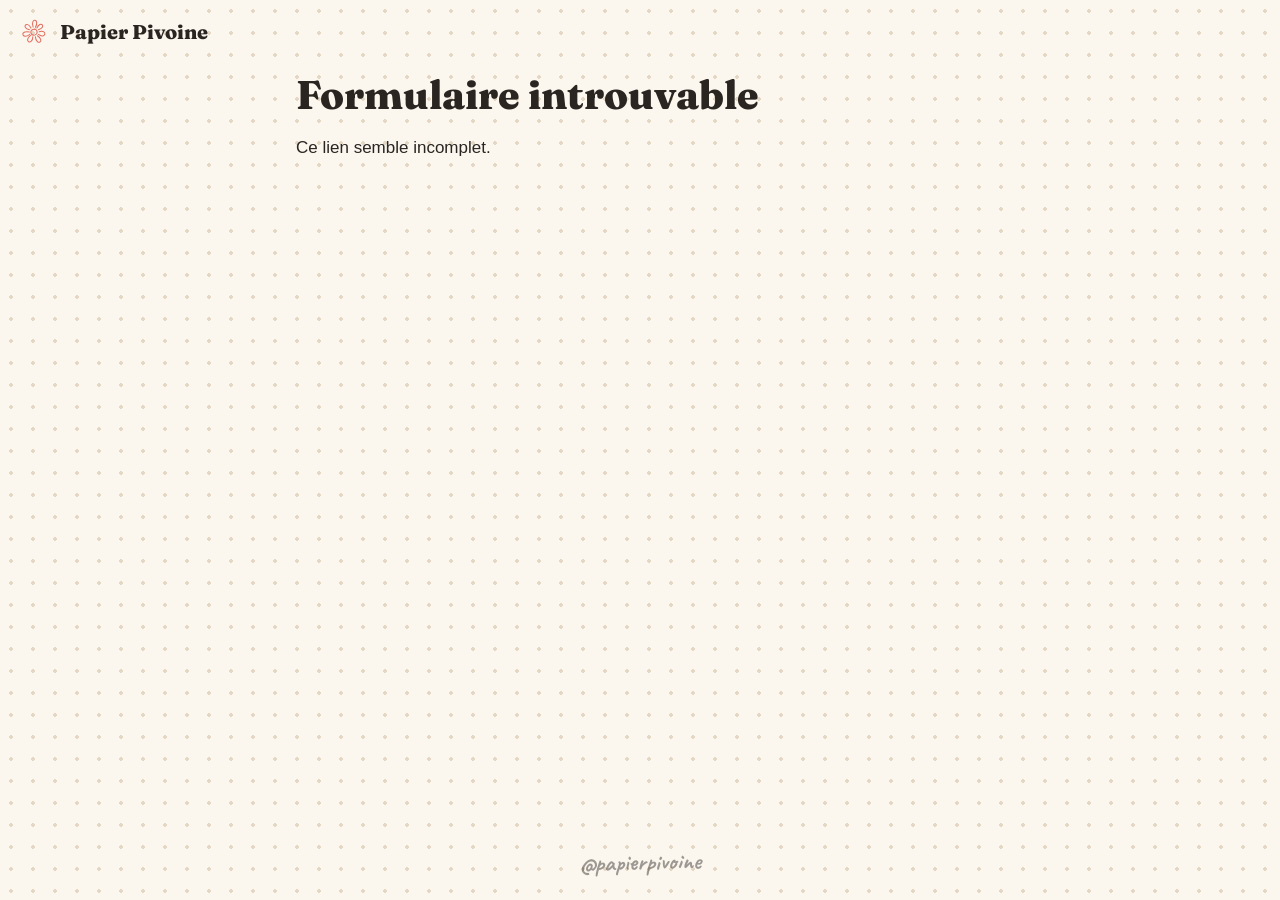
<file: avis.html>
<!doctype html>
<html lang="fr">
<head>
  <meta charset="utf-8">
  <meta name="viewport" content="width=device-width, initial-scale=1, viewport-fit=cover">
  <title>Papier Pivoine · ton avis</title>
  <meta name="robots" content="noindex">
  <meta name="referrer" content="no-referrer">
  <meta name="theme-color" content="#FBF6EE">
  <link rel="icon" href="icons/icon.svg" type="image/svg+xml">
  <link rel="preconnect" href="https://fonts.googleapis.com">
  <link rel="preconnect" href="https://fonts.gstatic.com" crossorigin>
  <link href="https://fonts.googleapis.com/css2?family=Caveat:wght@700&family=Fraunces:ital,wght@0,800;1,600&display=swap" rel="stylesheet">
  <link rel="preconnect" href="https://script.google.com">
  <link rel="preconnect" href="https://script.googleusercontent.com">
  <link rel="stylesheet" href="css/app.css">
  <link rel="preload" href="data/sondage.json" as="fetch" crossorigin>
  <link rel="preload" href="data/avis.json" as="fetch" crossorigin>
</head>
<body>
  <header class="top">
    <a href="https://papierpivoine.fr/" class="brand">
      <svg class="peony" viewBox="0 0 120 120" aria-hidden="true"><use href="#peony"/></svg>
      <span>Papier Pivoine</span>
    </a>
  </header>

  <main id="avis" tabindex="-1" aria-live="polite">
    <p class="hand">un instant…</p>
  </main>

  <footer class="foot">
    <span class="sign">@papierpivoine</span>
  </footer>

  <svg width="0" height="0" style="position:absolute" aria-hidden="true">
    <symbol id="peony" viewBox="0 0 120 120">
      <path fill="none" stroke="#E26D5F" stroke-width="3.4" stroke-linecap="round" stroke-linejoin="round"
        d="M62.7,49.8 C66.1,48.3 73.1,61.7 69.5,62.6 C71.8,66.2 60.0,73.3 57.4,69.7 C53.2,71.8 46.4,60.3 50.3,57.4 C49.8,53.3 61.7,47.9 62.7,51.8 M57.1,43.6 C46.3,12.7 80.5,14.0 65.0,44.5 M69.6,46.7 C81.8,18.7 103.5,44.8 74.8,52.4 M77.3,59.3 C107.0,50.6 98.2,86.2 75.1,67.9 M71.5,72.6 C98.7,90.0 68.7,109.6 64.6,76.1 M56.0,75.8 C55.5,106.4 22.2,90.6 49.0,71.4 M46.0,67.6 C19.3,88.3 11.6,52.1 44.5,60.0 M44.9,52.5 C15.6,45.7 36.2,19.9 49.7,47.0"/>
    </symbol>
  </svg>

  <script src="js/avis.js"></script>
</body>
</html>
</file>
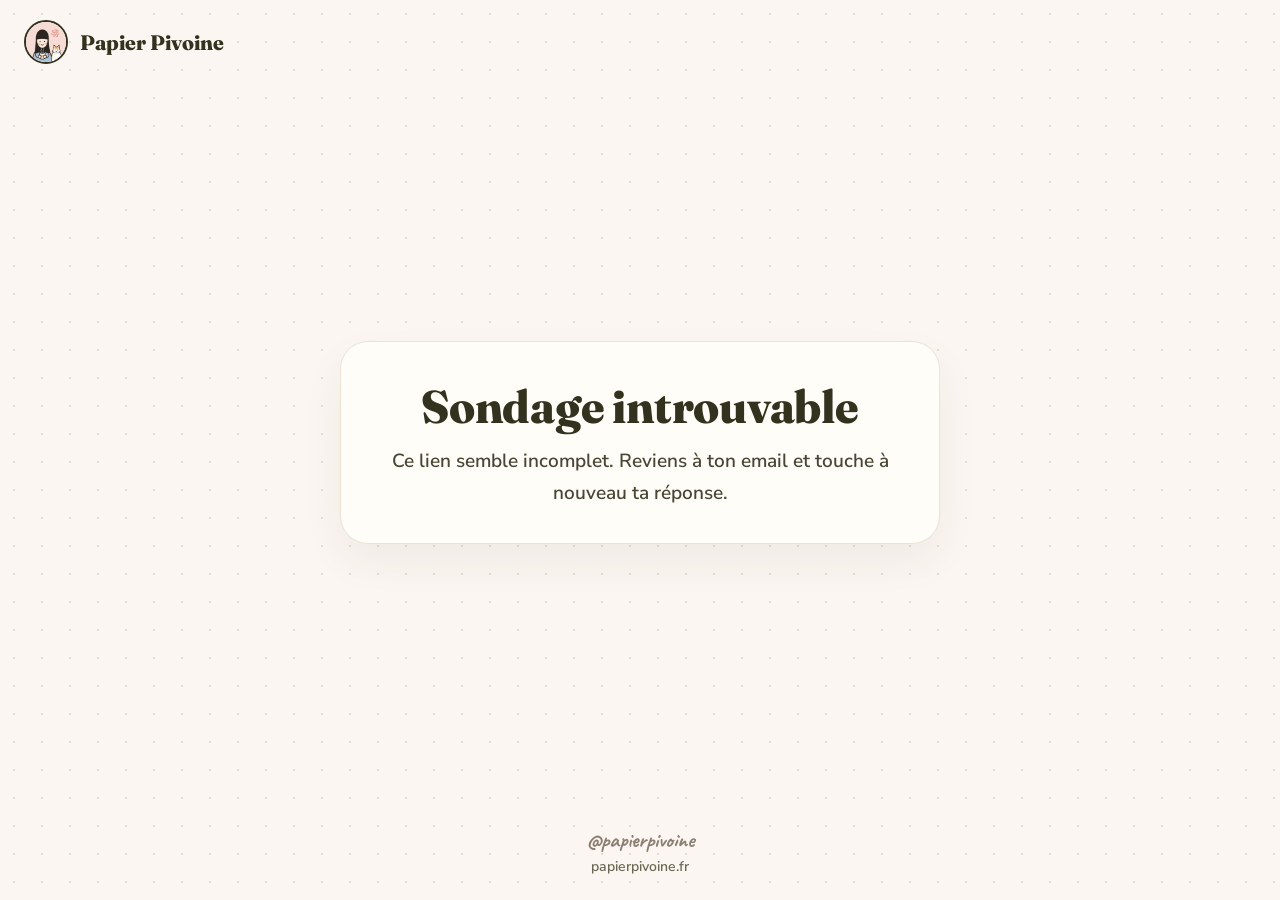
<file: sondage.html>
<!doctype html>
<html lang="fr">
<head>
  <meta charset="utf-8">
  <meta name="viewport" content="width=device-width, initial-scale=1, viewport-fit=cover">
  <title>Merci · Papier Pivoine</title>
  <meta name="robots" content="noindex">
  <meta name="referrer" content="no-referrer">
  <meta name="theme-color" content="#FCF6F2">
  <link rel="icon" href="assets/merci/logo.webp" type="image/webp">
  <link rel="preconnect" href="https://fonts.googleapis.com">
  <link rel="preconnect" href="https://fonts.gstatic.com" crossorigin>
  <link href="https://fonts.googleapis.com/css2?family=Caveat:wght@600;700&family=Fraunces:opsz,wght@9..144,700;9..144,800&family=Nunito+Sans:opsz,wght@6..12,600;6..12,700;6..12,800&display=swap" rel="stylesheet">
  <link rel="stylesheet" href="css/sondage.css">
  <link rel="preconnect" href="https://script.google.com">
  <link rel="preconnect" href="https://script.googleusercontent.com">
  <link rel="preload" href="data/sondage.json" as="fetch" crossorigin>
  <link rel="preload" href="data/merci.json" as="fetch" crossorigin>
</head>
<body>
  <header>
    <a href="https://papierpivoine.fr/"><img src="assets/merci/logo.webp" alt="" width="44" height="44"><span>Papier Pivoine</span></a>
  </header>

  <main><div class="card" id="poll" aria-live="polite"></div></main>

  <footer><span class="h">@papierpivoine</span><a href="https://papierpivoine.fr/">papierpivoine.fr</a></footer>

  <svg width="0" height="0" style="position:absolute" aria-hidden="true">
    <symbol id="peony" viewBox="0 0 120 120">
      <path fill="none" stroke="#E26D5F" stroke-width="3.4" stroke-linecap="round" stroke-linejoin="round"
        d="M62.7,49.8 C66.1,48.3 73.1,61.7 69.5,62.6 C71.8,66.2 60.0,73.3 57.4,69.7 C53.2,71.8 46.4,60.3 50.3,57.4 C49.8,53.3 61.7,47.9 62.7,51.8 M57.1,43.6 C46.3,12.7 80.5,14.0 65.0,44.5 M69.6,46.7 C81.8,18.7 103.5,44.8 74.8,52.4 M77.3,59.3 C107.0,50.6 98.2,86.2 75.1,67.9 M71.5,72.6 C98.7,90.0 68.7,109.6 64.6,76.1 M56.0,75.8 C55.5,106.4 22.2,90.6 49.0,71.4 M46.0,67.6 C19.3,88.3 11.6,52.1 44.5,60.0 M44.9,52.5 C15.6,45.7 36.2,19.9 49.7,47.0"/>
    </symbol>
  </svg>

  <script src="js/poll.js"></script>
</body>
</html>
</file>
<file: css/app.css>
/* Papier Pivoine palette (social media palette, see brand kit) */
:root {
  --paper: #FBF6EE;
  --dot: #E4D7C3;
  --ink: #2B2521;
  --pink: #E26D5F;
  --mustard: #F2C66D;
  --blue: #AFC2D8;
  --apricot: #EDBB85;
  --steam: #9AA8B8;
  --green: #A9B97F;
  --brown: #9C6B4A;
  --card: #FFFDF9;
  --radius: 18px;
}

* { box-sizing: border-box; }

html { -webkit-text-size-adjust: 100%; }

body {
  margin: 0;
  min-height: 100vh;
  display: flex;
  flex-direction: column;
  color: var(--ink);
  font: 400 17px/1.5 "Helvetica Neue", Helvetica, Arial, sans-serif;
  background-color: var(--paper);
  background-image: radial-gradient(var(--dot) 1.6px, transparent 1.7px);
  background-size: 22px 22px;
}

a { color: inherit; }

h1, h2, h3 {
  font-family: "Fraunces", Georgia, serif;
  font-weight: 800;
  line-height: 1.15;
  margin: 0 0 .4em;
}
h1 { font-size: clamp(28px, 7vw, 40px); }
h2 { font-size: 24px; }
h3 { font-size: 19px; }

mark {
  background: linear-gradient(transparent 45%, var(--mustard) 45%, var(--mustard) 90%, transparent 90%);
  color: inherit;
  padding: 0 .1em;
}

.hand { font-family: "Caveat", cursive; font-weight: 700; font-size: 22px; line-height: 1.2; }
.title-it { font-family: "Fraunces", Georgia, serif; font-style: italic; font-weight: 600; }

.top {
  display: flex;
  align-items: center;
  padding: 14px 16px;
  padding-top: max(14px, env(safe-area-inset-top));
}
.brand {
  display: flex; align-items: center; gap: 8px;
  text-decoration: none;
  font-family: "Fraunces", Georgia, serif; font-weight: 800; font-size: 20px;
}
.peony { width: 36px; height: 36px; }

main {
  flex: 1;
  width: 100%;
  max-width: 720px;
  margin: 0 auto;
  padding: 8px 16px 32px;
  outline: none;
}

.foot { text-align: center; padding: 16px 16px max(20px, env(safe-area-inset-bottom)); }
.sign {
  font-family: "Caveat", cursive; font-weight: 700; font-size: 24px;
  opacity: .45; display: inline-block; transform: rotate(-1.5deg);
}

/* Cards */
.card {
  background: var(--card);
  border: 2px solid var(--ink);
  border-radius: var(--radius);
  padding: 18px;
  margin-bottom: 18px;
}
.error { color: var(--pink); font-weight: 700; }
.muted { opacity: .7; font-size: 15px; }

/* Polls (sondage.html): same look as the poll in the emails */
.poll-card {
  background: #FBF4EF;
  border: 2px solid var(--pink);
  border-radius: 20px;
  padding: 26px 18px 20px;
  margin: 8px 0 18px;
  text-align: center;
  font-family: "Helvetica Neue", Helvetica, Arial, sans-serif;
}
.poll-intro {
  margin: 0 0 12px;
  color: var(--pink);
  font-size: 14px; letter-spacing: .14em; text-transform: uppercase;
}
.poll-q { font-family: Georgia, "Times New Roman", serif; font-weight: 700; font-size: clamp(22px, 5.5vw, 27px); margin: 0 0 18px; }
.poll-options { list-style: none; padding: 0; margin: 0 0 16px; display: grid; gap: 12px; }
.poll-option {
  position: relative; overflow: hidden;
  display: flex; align-items: center; gap: 16px;
  width: 100%; min-height: 58px;
  padding: 14px 22px 14px 44px;
  background: #fff; color: var(--ink);
  border: 2px solid #EBD3CA; border-radius: 99px;
  font: 400 18px/1.3 "Helvetica Neue", Helvetica, Arial, sans-serif;
  text-align: left;
  cursor: pointer;
}
.poll-option::before {
  content: ""; position: relative; z-index: 1; flex: none;
  width: 22px; height: 22px; border-radius: 50%;
  border: 2.5px solid var(--pink); box-sizing: border-box;
}
.poll-option:hover { border-color: var(--pink); }
.poll-option:disabled { cursor: progress; opacity: .7; }
.poll-option.mine { border-color: var(--pink); }
.poll-option.mine::before { background: radial-gradient(var(--pink) 0 5px, #fff 5.5px); }
.poll-bar { position: absolute; inset: 0 auto 0 0; background: #F6DCD4; transition: width .5s ease; }
.poll-label { position: relative; flex: 1; }
.poll-pct { position: relative; font-weight: 700; white-space: nowrap; }
.poll-note { margin: 0; color: #8A817C; font-size: 16px; }
.poll-text { margin: 0 0 22px; }
.poll-text label { display: block; margin: 0 0 10px; color: #8A817C; }
.poll-text textarea {
  display: block; width: 100%; margin-bottom: 12px;
  font: 17px/1.4 "Helvetica Neue", Helvetica, Arial, sans-serif; color: var(--ink);
  background: #fff; border: 2px solid var(--pink); border-radius: 16px; padding: 12px 16px;
  resize: vertical;
}
.poll-text textarea:focus { outline: none; border-color: var(--pink); }
.poll-sent { margin: 0 0 16px; }
.btn {
  display: inline-flex; align-items: center; justify-content: center;
  min-height: 46px; padding: 10px 26px;
  border: 0; border-radius: 99px;
  background: var(--pink); color: #fff;
  font: 700 16px/1 "Helvetica Neue", Helvetica, Arial, sans-serif;
  cursor: pointer;
}
.btn:disabled { opacity: .5; cursor: progress; }
@media (max-width: 420px) {
  .poll-option { padding-left: 22px; font-size: 17px; gap: 14px; }
}

.poll-wait { display: flex; justify-content: center; padding: 64px 0; }
.poll-wait .peony { width: 56px; height: 56px; animation: poll-breathe 1.6s ease-in-out infinite; }
@keyframes poll-breathe { 50% { transform: scale(1.15) rotate(8deg); opacity: .55; } }
@media (prefers-reduced-motion: reduce) { .poll-wait .peony { animation: none; } }

/* Feedback forms (avis.html) */
.avis-intro { margin: 0 0 28px; }
.avis-form { margin-bottom: 24px; }
.avis-q { border: 0; padding: 0; margin: 0 0 30px; min-width: 0; }
.avis-label { padding: 0; margin: 0 0 12px; font-family: "Fraunces", Georgia, serif; font-weight: 800; font-size: 21px; line-height: 1.25; }
.avis-hint { margin: -4px 0 12px; }
.avis-options { display: grid; gap: 10px; }
.avis-stars { display: flex; gap: 6px; }
.avis-star { padding: 2px; background: none; border: 0; cursor: pointer; line-height: 0; }
.avis-star svg { width: 42px; height: 42px; fill: none; stroke: #8A817C; stroke-width: 1.6; stroke-linejoin: round; transition: fill .15s, stroke .15s; }
.avis-star.on svg { fill: var(--pink); stroke: var(--pink); }
.avis-textarea, .avis-name input {
  display: block; width: 100%;
  font: 17px/1.4 "Helvetica Neue", Helvetica, Arial, sans-serif; color: var(--ink);
  background: #fff; border: 2px solid #EBD3CA; border-radius: 16px; padding: 12px 16px;
}
.avis-textarea { resize: vertical; min-height: 120px; }
.avis-textarea:focus, .avis-name input:focus { outline: none; border-color: var(--pink); }
.avis-name { margin-top: 14px; }
.avis-name label { display: block; margin: 0 0 8px; color: #8A817C; }
.avis-missing { margin: 8px 0 0; color: var(--pink); font-weight: 700; font-size: 15px; }
.avis-privacy { color: #8A817C; font-size: 15px; margin: 0 0 20px; }
.avis-privacy a { color: var(--pink); }
</file>
<file: css/sondage.css>
/* Poll thank-you pages (sondage.html): the website palette and card design
   from the "pages merci" redesign, plus the pieces the poll page needs on top
   (waiting peony, the question when opened without an answer, results). */
:root {
  --paper: #FCF6F2; --ink: #33321E; --ink-soft: #4A4636; --muted: #6B6953;
  --peony: #E26D5F; --peony-dk: #BF5548; --sand: #EAD9AC; --sand-l: #F7F0DE;
  --line: #EDE1D6; --dot: #E8DCCB;
}
* { box-sizing: border-box; }
html, body { margin: 0; }
body {
  min-height: 100vh; display: flex; flex-direction: column;
  background: var(--paper);
  background-image: radial-gradient(var(--dot) 1.4px, transparent 1.5px);
  background-size: 28px 28px;
  color: var(--ink);
  font: 600 18px/1.65 "Nunito Sans", -apple-system, "Segoe UI", Roboto, Helvetica, Arial, sans-serif;
  -webkit-font-smoothing: antialiased;
}
header { display: flex; align-items: center; gap: 12px; padding: 20px 24px; }
header a { display: flex; align-items: center; gap: 12px; color: inherit; text-decoration: none; }
header img { width: 44px; height: 44px; border-radius: 50%; border: 2px solid var(--ink); }
header span { font: 800 21px/1 Fraunces, Georgia, serif; font-variation-settings: "opsz" 72; }
main { flex: 1; display: flex; align-items: center; justify-content: center; padding: 12px 16px 40px; }
.card {
  width: 100%; max-width: 600px;
  background: #FFFDF8; border: 1.5px solid var(--line); border-radius: 28px;
  padding: 40px 40px 34px; text-align: center;
  box-shadow: 0 18px 40px rgba(51, 50, 30, .06);
}
.vis { display: block; width: 100%; max-width: 340px; height: auto; margin: 0 auto 22px; }
h1 {
  font: 800 clamp(34px, 6vw, 46px)/1.1 Fraunces, Georgia, serif; font-variation-settings: "opsz" 72;
  margin: 0 0 14px; letter-spacing: -.005em; text-wrap: balance;
}
mark { background: linear-gradient(transparent 58%, var(--sand) 58%, var(--sand) 92%, transparent 92%); color: inherit; padding: 0 4px; }
.lead { font-size: 19px; color: var(--ink-soft); margin: 0 auto; max-width: 30em; text-wrap: pretty; }
.next { background: var(--sand-l); border-radius: 20px; padding: 22px 24px 24px; margin: 28px 0 0; text-align: left; }
.next .k { font: 800 12.5px/1.3 "Nunito Sans", Arial, sans-serif; letter-spacing: .14em; text-transform: uppercase; color: var(--peony-dk); margin: 0 0 8px; }
.next p { margin: 0 0 16px; font-size: 17px; color: var(--ink-soft); }
.btn {
  display: inline-block; background: var(--peony); color: #fff;
  font: 800 17px/1 "Nunito Sans", Arial, sans-serif; text-decoration: none;
  padding: 15px 26px; border-radius: 999px; border: 0; cursor: pointer;
  box-shadow: 0 6px 16px rgba(226, 109, 95, .25);
}
.btn:hover { background: var(--peony-dk); }
.sig { font: 700 34px/1 Caveat, "Bradley Hand", "Segoe Script", cursive; color: var(--peony-dk); margin: 26px 0 0; }
form { margin: 24px 0 0; text-align: left; }
label { display: block; font-weight: 800; font-size: 15px; margin: 0 0 8px; color: var(--ink-soft); }
textarea {
  width: 100%; min-height: 190px; resize: vertical;
  border: 1.5px solid var(--line); border-radius: 18px; background: #fff; padding: 16px 18px;
  font: 600 17px/1.6 "Nunito Sans", Arial, sans-serif; color: var(--ink); outline: none;
}
textarea:focus { border-color: var(--peony); box-shadow: 0 0 0 4px rgba(226, 109, 95, .14); }
.row { display: flex; justify-content: flex-end; margin-top: 14px; }
footer { text-align: center; padding: 0 16px 22px; font-size: 14px; color: var(--muted); }
footer a { color: var(--muted); text-decoration: none; }
footer .h { font: 700 22px/1 Caveat, cursive; color: #8C7F72; display: block; margin-bottom: 4px; }

/* Waiting for Google */
.wait { display: flex; justify-content: center; padding: 48px 0; }
.wait svg { width: 56px; height: 56px; animation: breathe 1.6s ease-in-out infinite; }
@keyframes breathe { 50% { transform: scale(1.15) rotate(8deg); opacity: .55; } }
@media (prefers-reduced-motion: reduce) { .wait svg { animation: none; } }

.err { margin: 18px 0 0; color: var(--peony-dk); font-weight: 800; font-size: 16px; }
.err button { font: inherit; color: inherit; background: none; border: 0; padding: 0; text-decoration: underline; cursor: pointer; }

/* The question, when the page is opened without an answer, and results */
.kicker { font: 800 12.5px/1.3 "Nunito Sans", Arial, sans-serif; letter-spacing: .14em; text-transform: uppercase; color: var(--peony-dk); margin: 0 0 10px; }
.q { font: 800 26px/1.25 Fraunces, Georgia, serif; margin: 0 0 20px; }
.options { list-style: none; padding: 0; margin: 0 0 16px; display: grid; gap: 10px; text-align: left; }
.option {
  position: relative; overflow: hidden; display: flex; align-items: center; gap: 14px;
  width: 100%; min-height: 54px; padding: 12px 20px;
  background: #fff; color: var(--ink); border: 1.5px solid #E8C9C0; border-radius: 28px;
  font: 600 17px/1.35 "Nunito Sans", Arial, sans-serif; text-align: left; cursor: pointer;
}
.option::before { content: ""; position: relative; z-index: 1; flex: none; width: 18px; height: 18px; border-radius: 50%; border: 2px solid var(--peony); }
.option:hover { border-color: var(--peony); }
.option:disabled { cursor: progress; opacity: .7; }
.option.mine { border-color: var(--peony); }
.option.mine::before { background: radial-gradient(var(--peony) 0 4px, #fff 4.5px); }
.bar { position: absolute; inset: 0 auto 0 0; background: var(--sand-l); }
.option.mine .bar { background: #FBEDEA; }
.label { position: relative; flex: 1; }
.pct { position: relative; font-weight: 800; white-space: nowrap; }
.note { color: var(--muted); font-size: 15px; margin: 0; }
.results { margin: 28px 0 0; }

@media (max-width: 560px) {
  .card { padding: 30px 22px 28px; border-radius: 24px; }
  .vis { max-width: 260px; }
  .lead { font-size: 18px; }
  .row { justify-content: stretch; }
  .row .btn, .next .btn { width: 100%; text-align: center; padding: 15px 14px; font-size: 16px; white-space: nowrap; }
  .next { padding: 20px 18px 20px; }
}
</file>
